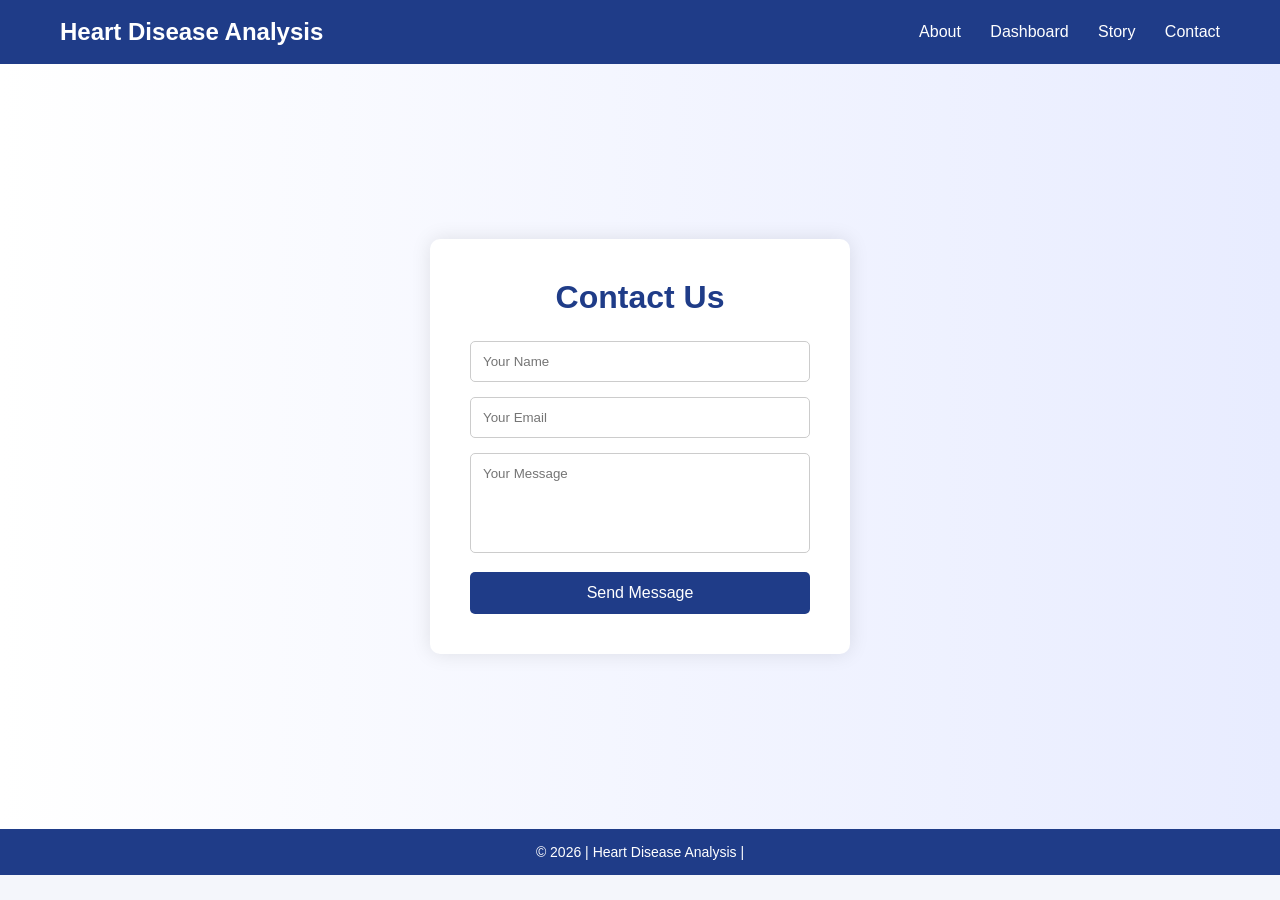
<file: Project-Files/Heart Disease/templates/contact.html>
<!DOCTYPE html>
<html lang="en">
<head>
<meta charset="UTF-8">
<title>Contact Us | Heart Disease Analysis</title>

<style>

*{
    margin:0;
    padding:0;
    box-sizing:border-box;
    font-family:Segoe UI,sans-serif;
}

body{
    background:#f4f6fb;
}

/* NAVBAR */

.navbar{
    background:#1f3c88;
    padding:18px 60px;
    display:flex;
    justify-content:space-between;
    align-items:center;
}

.navbar h2{
    color:white;
}

.navbar a{
    color:white;
    margin-left:25px;
    text-decoration:none;
    font-weight:500;
}

.navbar a:hover{
    border-bottom:2px solid white;
}

/* CONTACT SECTION */

.contact-container{
    min-height:85vh;
    display:flex;
    justify-content:center;
    align-items:center;
    padding:60px;
    background:linear-gradient(to right,#ffffff,#e8ecff);
}

.contact-box{
    background:white;
    padding:40px;
    border-radius:10px;
    box-shadow:0 0 20px rgba(0,0,0,0.1);
    width:420px;
}

.contact-box h1{
    text-align:center;
    color:#1f3c88;
    margin-bottom:25px;
}

.contact-box input,
.contact-box textarea{
    width:100%;
    padding:12px;
    margin-bottom:15px;
    border-radius:5px;
    border:1px solid #ccc;
    outline:none;
}

.contact-box textarea{
    resize:none;
    height:100px;
}

.contact-box button{
    width:100%;
    padding:12px;
    background:#1f3c88;
    color:white;
    border:none;
    border-radius:5px;
    font-size:16px;
    cursor:pointer;
}

.contact-box button:hover{
    background:#162d66;
}

/* FOOTER */

.footer{
    background:#1f3c88;
    color:white;
    text-align:center;
    padding:15px;
    font-size:14px;
}

</style>
</head>

<body>

<!-- NAVBAR -->
<div class="navbar">
<h2>Heart Disease Analysis</h2>

<div>

<a href="/about">About</a>
<a href="/dashboard">Dashboard</a>
<a href="/story">Story</a>
<a href="/contact">Contact</a>
</div>
</div>

<!-- CONTACT FORM -->

<div class="contact-container">

<div class="contact-box">

<h1>Contact Us</h1>

<form>

<input type="text" placeholder="Your Name" required>

<input type="email" placeholder="Your Email" required>

<textarea placeholder="Your Message" required></textarea>

<button type="submit">Send Message</button>

</form>

</div>

</div>

<!-- FOOTER -->

<div class="footer">
© 2026 | Heart Disease Analysis |
</div>

</body>
</html>
</file>
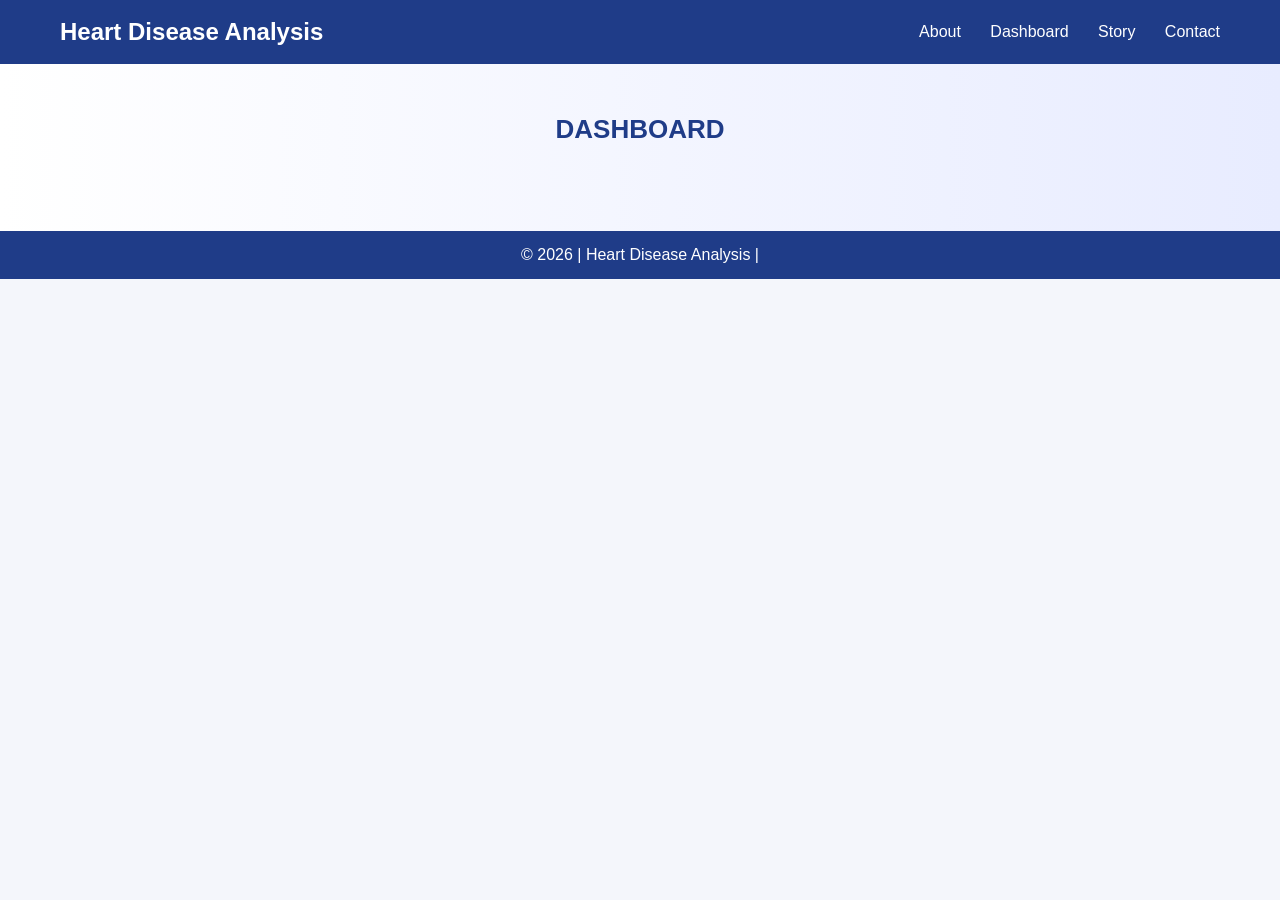
<file: Project-Files/Heart Disease/templates/dashboard.html>
<!DOCTYPE html>
<html lang="en">
<head>
<meta charset="UTF-8">
<title>Dashboards | Heart Disease Analysis</title>

<style>

*{
    margin:0;
    padding:0;
    box-sizing:border-box;
    font-family:Segoe UI,sans-serif;
}

body{
    background:#f4f6fb;
}

/* NAVBAR */

.navbar{
    background:#1f3c88;
    padding:18px 60px;
    display:flex;
    justify-content:space-between;
    align-items:center;
}

.navbar h2{
    color:white;
}

.navbar a{
    color:white;
    margin-left:25px;
    text-decoration:none;
}

.navbar a:hover{
    border-bottom:2px solid white;
}

/* DASHBOARD AREA */

.dashboard-wrapper{
    padding:30px;
    background:linear-gradient(to right,#ffffff,#e8ecff);
}

/* TITLES */

.section-title{
    text-align:center;
    font-size:26px;
    color:#1f3c88;
    margin:20px 0;
}

/* FOOTER */

.footer{
    background:#1f3c88;
    color:white;
    text-align:center;
    padding:15px;
}

</style>
</head>

<body>

<!-- NAVBAR -->
<div class="navbar">
<h2>Heart Disease Analysis</h2>

<div>

<a href="/about">About</a>
<a href="/dashboard">Dashboard</a>
<a href="/story">Story</a>
<a href="/contact">Contact</a>
</div>
</div>

<div class="dashboard-wrapper">

<h2 class="section-title">DASHBOARD</h2>

<!-- DASHBOARD 1 -->

<div class='tableauPlaceholder' id='viz1771498811423' style='position: relative'>

<noscript>
<img src='https://public.tableau.com/static/images/He/Heart_Disease_project_17714972692230/Dashboard1/1_rss.png'>
</noscript>

<object class='tableauViz' style='display:none;'>
<param name='host_url' value='https://public.tableau.com/' />
<param name='name' value='Heart_Disease_project_17714972692230/Dashboard1' />
<param name='tabs' value='no' />
<param name='toolbar' value='yes' />
</object>

</div>

<br><br>

<h2 class=</h2>

<!-- DASHBOARD 2 -->

<div class='tableauPlaceholder' id='viz1771500202362' style='position: relative'>

<noscript>
<img src='https://public.tableau.com/static/images/he/heart_disease_analysis_17715001273120/Dashboard2/1_rss.png'>
</noscript>

<object class='tableauViz' style='display:none;'>
<param name='host_url' value='https://public.tableau.com/' />
<param name='name' value='heart_disease_analysis_17715001273120/Dashboard2' />
<param name='tabs' value='no' />
<param name='toolbar' value='yes' />
</object>

</div>

</div>

<!-- LOAD SCRIPT ONCE -->

<script type='text/javascript'>

var viz1 = document.getElementById('viz1771498811423').getElementsByTagName('object')[0];
viz1.style.width='100%';
viz1.style.height='850px';

var viz2 = document.getElementById('viz1771500202362').getElementsByTagName('object')[0];
viz2.style.width='100%';
viz2.style.height='850px';

var scriptElement = document.createElement('script');
scriptElement.src = 'https://public.tableau.com/javascripts/api/viz_v1.js';
document.body.appendChild(scriptElement);

</script>

<!-- FOOTER -->

<div class="footer">
© 2026 | Heart Disease Analysis |
</div>

</body>
</html>
</file>
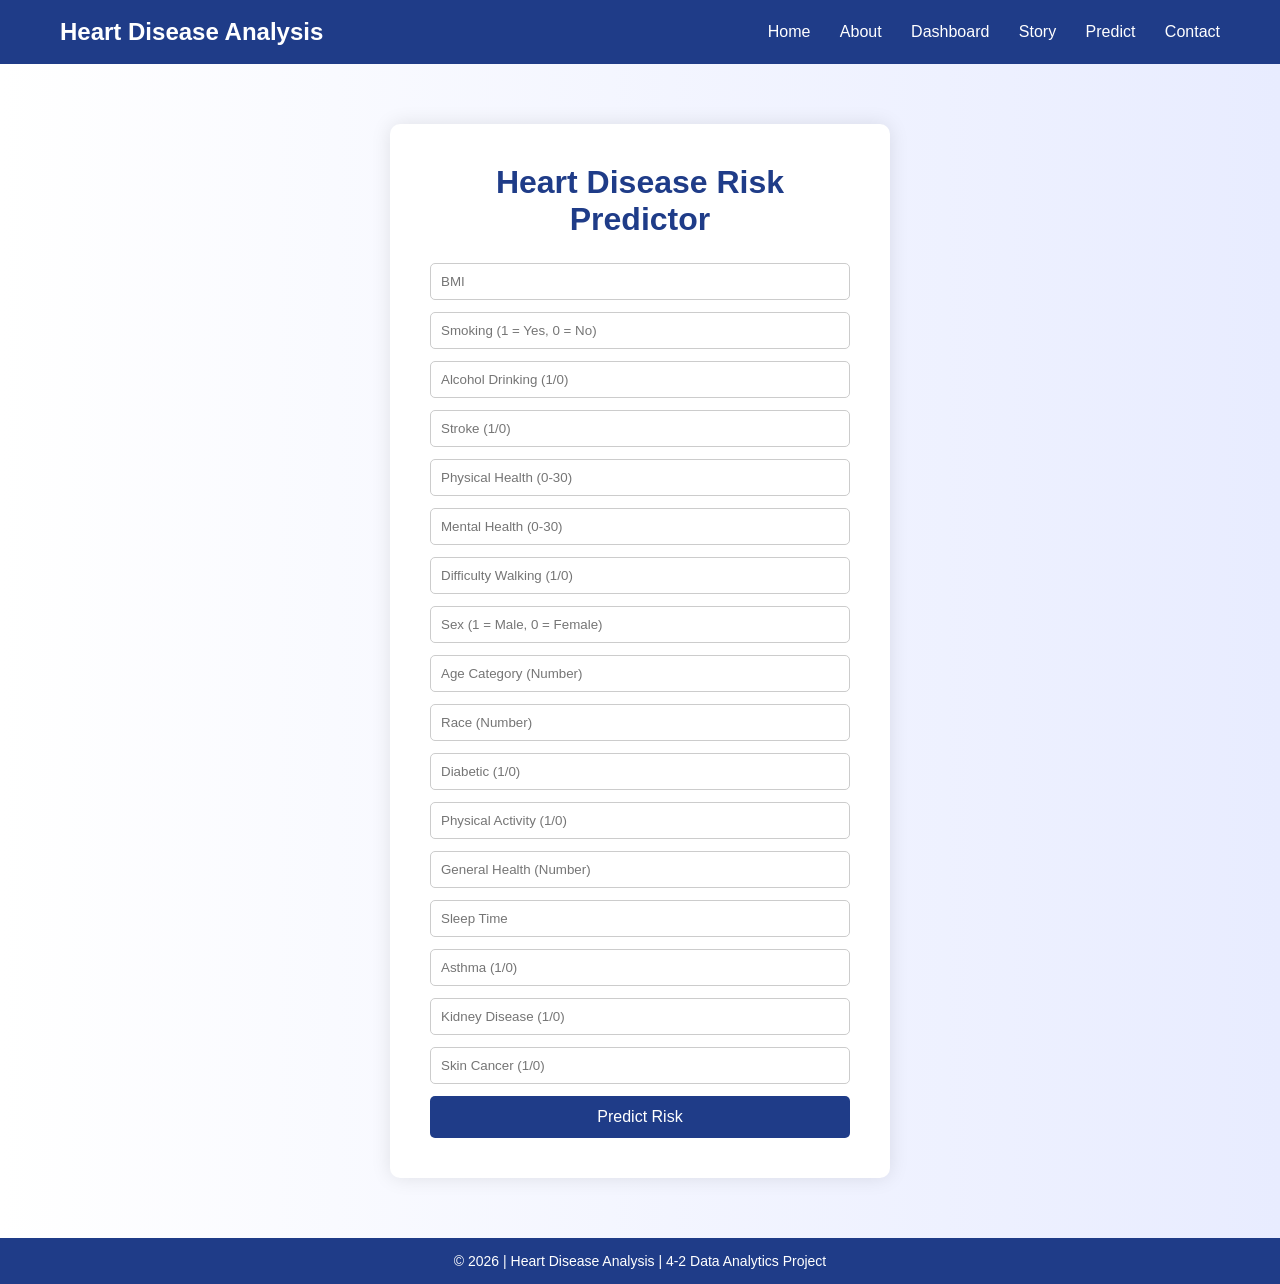
<file: Project-Files/Heart Disease/templates/predict.html>
<!DOCTYPE html>
<html lang="en">
<head>
<meta charset="UTF-8">
<title>Heart Disease Risk Predictor</title>

<style>

*{
    margin:0;
    padding:0;
    box-sizing:border-box;
    font-family:Segoe UI,sans-serif;
}

body{
    background:#f4f6fb;
}

/* NAVBAR */

.navbar{
    background:#1f3c88;
    padding:18px 60px;
    display:flex;
    justify-content:space-between;
    align-items:center;
}

.navbar h2{
    color:white;
}

.navbar a{
    color:white;
    margin-left:25px;
    text-decoration:none;
    font-weight:500;
}

.navbar a:hover{
    border-bottom:2px solid white;
}

/* PREDICTION SECTION */

.predict-container{
    min-height:85vh;
    display:flex;
    justify-content:center;
    align-items:center;
    padding:60px;
    background:linear-gradient(to right,#ffffff,#e8ecff);
}

.predict-box{
    background:white;
    padding:40px;
    border-radius:10px;
    box-shadow:0 0 20px rgba(0,0,0,0.1);
    width:500px;
}

.predict-box h1{
    text-align:center;
    color:#1f3c88;
    margin-bottom:25px;
}

.predict-box input{
    width:100%;
    padding:10px;
    margin-bottom:12px;
    border-radius:5px;
    border:1px solid #ccc;
}

.predict-box button{
    width:100%;
    padding:12px;
    background:#1f3c88;
    color:white;
    border:none;
    border-radius:5px;
    font-size:16px;
    cursor:pointer;
}

.predict-box button:hover{
    background:#162d66;
}

/* FOOTER */

.footer{
    background:#1f3c88;
    color:white;
    text-align:center;
    padding:15px;
    font-size:14px;
}

</style>
</head>

<body>

<!-- NAVBAR -->
<div class="navbar">
<h2>Heart Disease Analysis</h2>

<div>
<a href="/">Home</a>
<a href="/about">About</a>
<a href="/dashboard">Dashboard</a>
<a href="/story">Story</a>
<a href="/predict_page">Predict</a>
<a href="/contact">Contact</a>
</div>
</div>

<!-- PREDICTION FORM -->

<div class="predict-container">

<div class="predict-box">

<h1>Heart Disease Risk Predictor</h1>

<form action="/predict" method="POST">

<input type="text" name="BMI" placeholder="BMI">

<input type="text" name="Smoking" placeholder="Smoking (1 = Yes, 0 = No)">

<input type="text" name="AlcoholDrinking" placeholder="Alcohol Drinking (1/0)">

<input type="text" name="Stroke" placeholder="Stroke (1/0)">

<input type="text" name="PhysicalHealth" placeholder="Physical Health (0-30)">

<input type="text" name="MentalHealth" placeholder="Mental Health (0-30)">

<input type="text" name="DiffWalking" placeholder="Difficulty Walking (1/0)">

<input type="text" name="Sex" placeholder="Sex (1 = Male, 0 = Female)">

<input type="text" name="AgeCategory" placeholder="Age Category (Number)">

<input type="text" name="Race" placeholder="Race (Number)">

<input type="text" name="Diabetic" placeholder="Diabetic (1/0)">

<input type="text" name="PhysicalActivity" placeholder="Physical Activity (1/0)">

<input type="text" name="GenHealth" placeholder="General Health (Number)">

<input type="text" name="SleepTime" placeholder="Sleep Time">

<input type="text" name="Asthma" placeholder="Asthma (1/0)">

<input type="text" name="KidneyDisease" placeholder="Kidney Disease (1/0)">

<input type="text" name="SkinCancer" placeholder="Skin Cancer (1/0)">

<button type="submit">Predict Risk</button>

</form>

</div>

</div>

<!-- FOOTER -->

<div class="footer">
© 2026 | Heart Disease Analysis | 4-2 Data Analytics Project
</div>

</body>
</html>
</file>
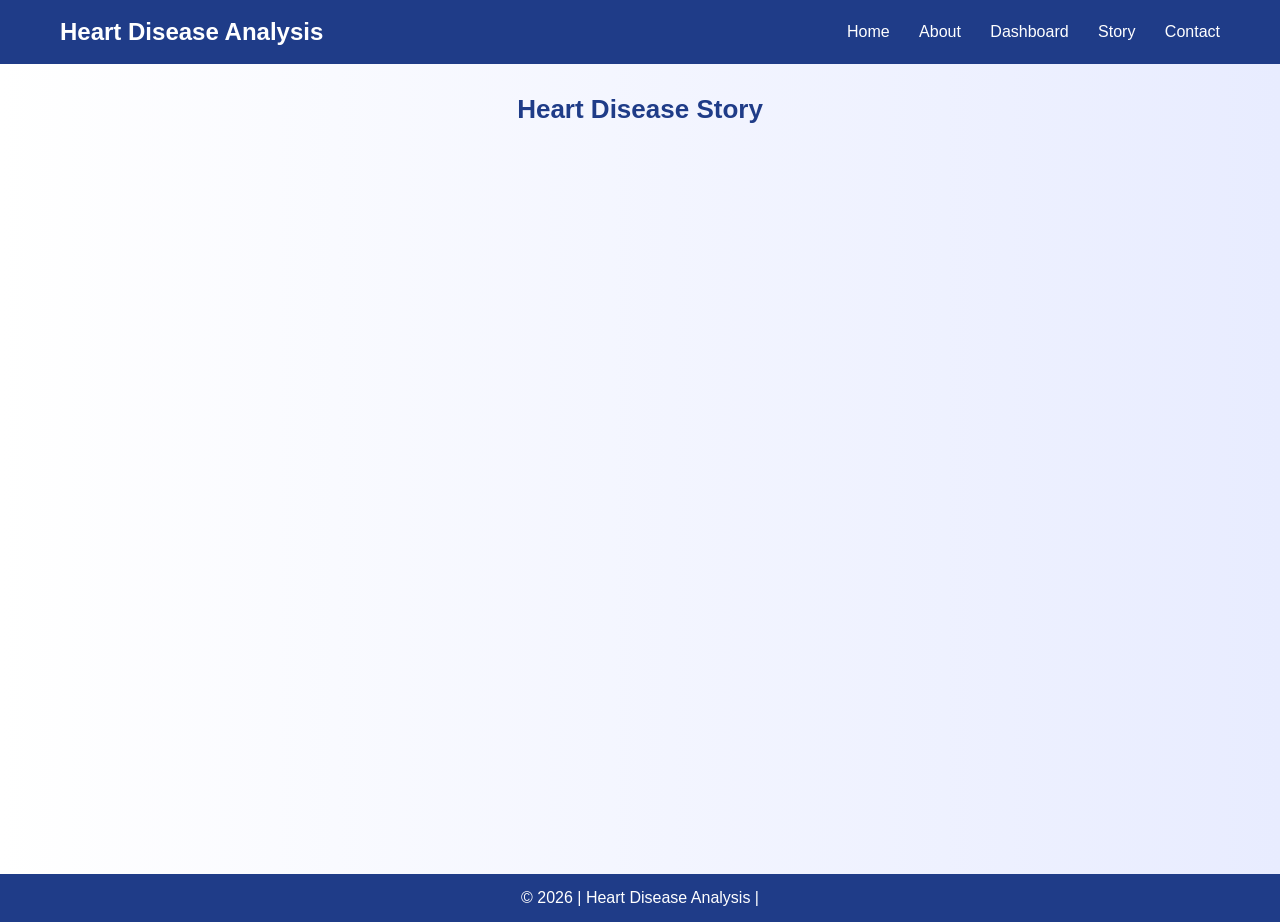
<file: Project-Files/Heart Disease/templates/story.html>
<!DOCTYPE html>
<html lang="en">
<head>
<meta charset="UTF-8">
<title>Story | Heart Disease Analysis</title>

<style>

*{
    margin:0;
    padding:0;
    box-sizing:border-box;
    font-family:Segoe UI,sans-serif;
}

body{
    background:#f4f6fb;
}

/* NAVBAR */

.navbar{
    background:#1f3c88;
    padding:18px 60px;
    display:flex;
    justify-content:space-between;
    align-items:center;
}

.navbar h2{
    color:white;
}

.navbar a{
    color:white;
    margin-left:25px;
    text-decoration:none;
}

.navbar a:hover{
    border-bottom:2px solid white;
}

/* STORY AREA */

.story-wrapper{
    padding:30px;
    background:linear-gradient(to right,#ffffff,#e8ecff);
    min-height:90vh;
}

.section-title{
    text-align:center;
    font-size:26px;
    color:#1f3c88;
    margin-bottom:20px;
}

/* FOOTER */

.footer{
    background:#1f3c88;
    color:white;
    text-align:center;
    padding:15px;
}

</style>
</head>

<body>

<!-- NAVBAR -->
<div class="navbar">
<h2>Heart Disease Analysis</h2>

<div>
<a href="/">Home</a>
<a href="/about">About</a>
<a href="/dashboard">Dashboard</a>
<a href="/story">Story</a>
<a href="/contact">Contact</a>
</div>
</div>

<!-- STORY -->

<div class="story-wrapper">

<h2 class="section-title">Heart Disease Story</h2>

<div class='tableauPlaceholder' id='viz1771514338316' style='position: relative'>

<noscript>
<img alt='Story 1'
src='https://public.tableau.com/static/images/C4/C4SJJYGQX/1_rss.png'
style='border:none;'/>
</noscript>

<object class='tableauViz' style='display:none;'>
<param name='host_url' value='https://public.tableau.com/' />
<param name='embed_code_version' value='3' />
<param name='path' value='shared/C4SJJYGQX' />
<param name='toolbar' value='yes' />
<param name='static_image' value='https://public.tableau.com/static/images/C4/C4SJJYGQX/1.png' />
<param name='animate_transition' value='yes' />
<param name='display_static_image' value='yes' />
<param name='display_spinner' value='yes' />
<param name='display_overlay' value='yes' />
<param name='display_count' value='yes' />
<param name='language' value='en-US' />
</object>

</div>

<script type='text/javascript'>
var divElement = document.getElementById('viz1771514338316');
var vizElement = divElement.getElementsByTagName('object')[0];

vizElement.style.width='100%';
vizElement.style.height='900px';

var scriptElement = document.createElement('script');
scriptElement.src = 'https://public.tableau.com/javascripts/api/viz_v1.js';
vizElement.parentNode.insertBefore(scriptElement, vizElement);
</script>

</div>

<!-- FOOTER -->

<div class="footer">
© 2026 | Heart Disease Analysis |
</div>

</body>
</html>
</file>
